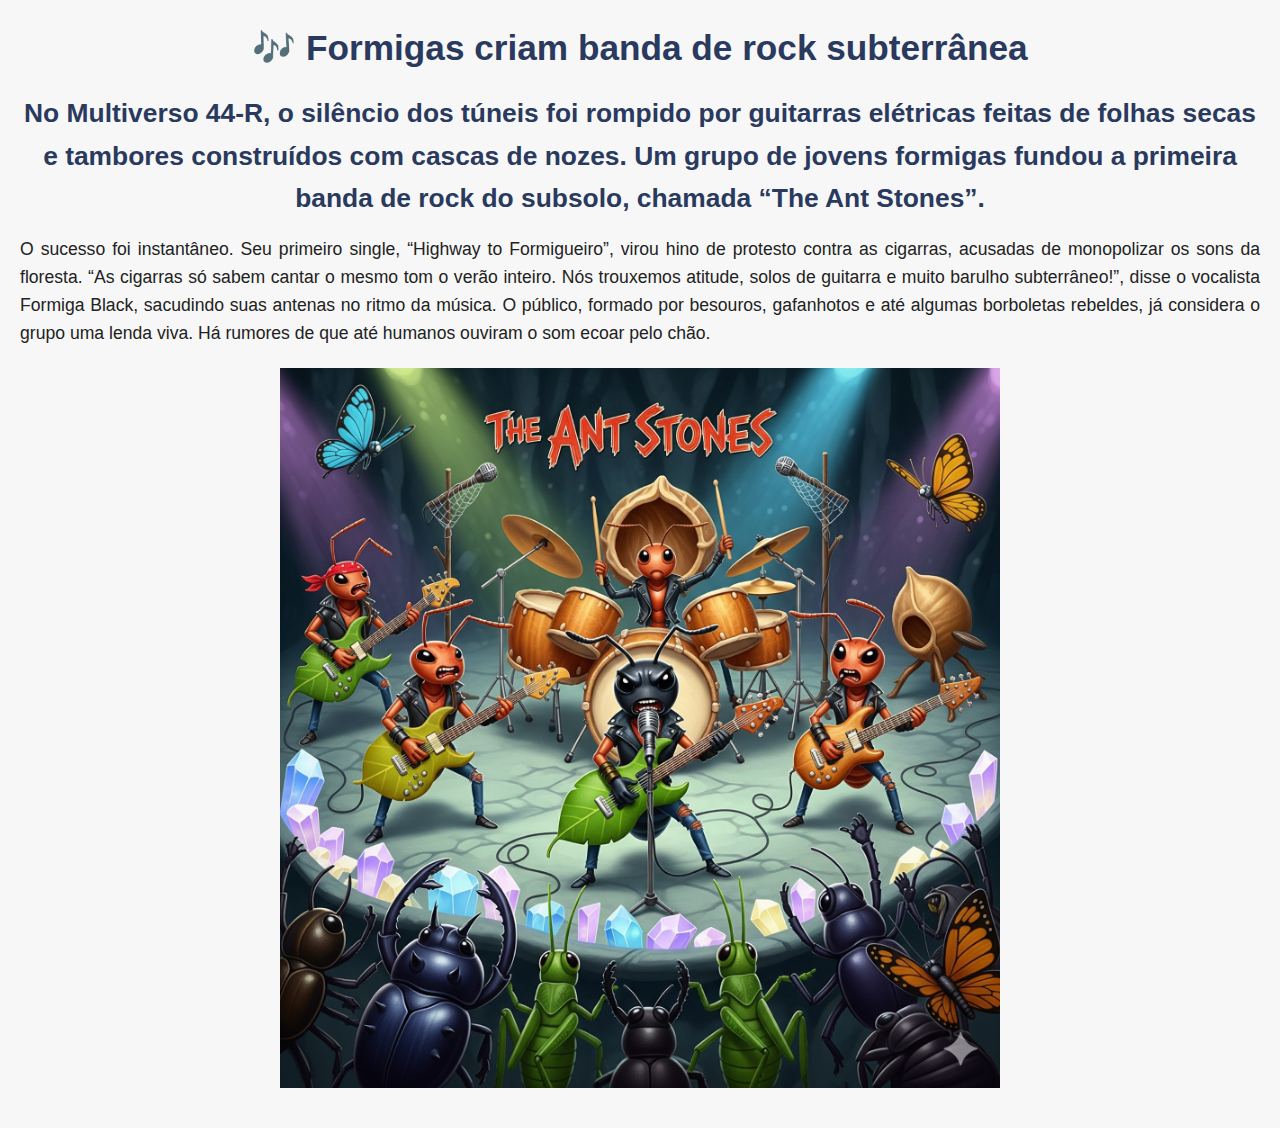
<file: 3Multiverso-News/banda.html>
<!DOCTYPE html>
<html lang="en">
<head>
    <meta charset="UTF-8">
    <meta name="viewport" content="width=device-width, initial-scale=1.0">
    <title>Document</title>
    <link rel="stylesheet" href="style2.css">
</head>
<body>
    <article>
        <section class="raised" tabindex="0"></section>
        <h1>🎶 Formigas criam banda de rock subterrânea</h1>
        <h2>No Multiverso 44-R, o silêncio dos túneis foi rompido por guitarras elétricas feitas de folhas secas e tambores construídos com cascas de nozes. Um grupo de jovens formigas fundou a primeira banda de rock do subsolo, chamada “The Ant Stones”.</h2>
        <p>O sucesso foi instantâneo. Seu primeiro single, “Highway to Formigueiro”, virou hino de protesto contra as cigarras, acusadas de monopolizar os sons da floresta.
        “As cigarras só sabem cantar o mesmo tom o verão inteiro. Nós trouxemos atitude, solos de guitarra e muito barulho subterrâneo!”, disse o vocalista Formiga Black, sacudindo suas antenas no ritmo da música.
        O público, formado por besouros, gafanhotos e até algumas borboletas rebeldes, já considera o grupo uma lenda viva. Há rumores de que até humanos ouviram o som ecoar pelo chão.</p>
        <img
        src="img/banda.jpg"
        width="720" height="300" class="banda">




    </article>
</body>
</html>
</file>
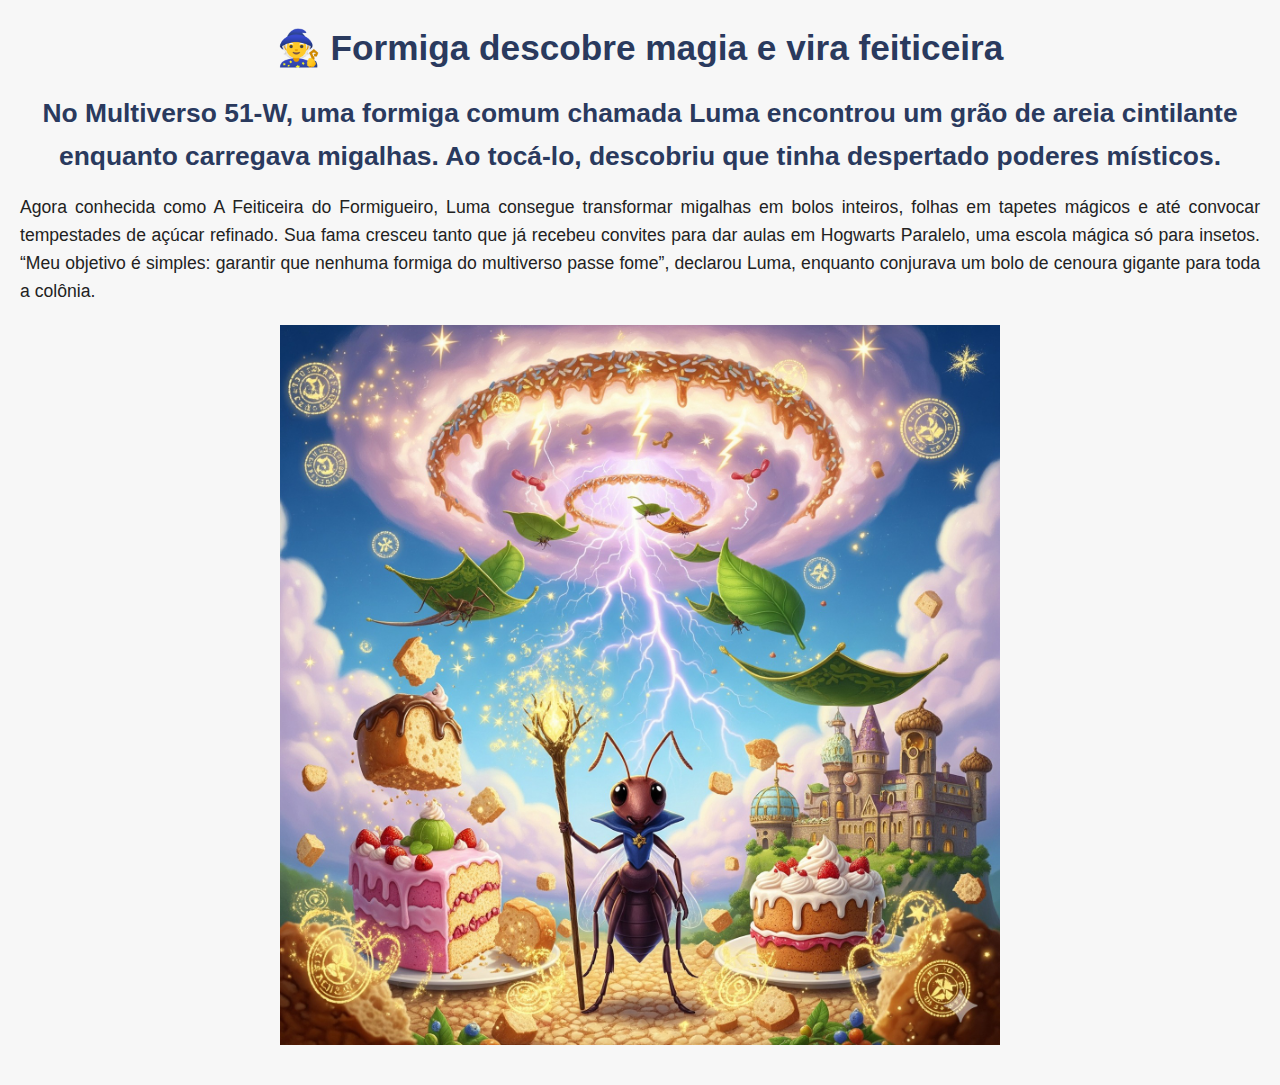
<file: 3Multiverso-News/descobre.html>
<!DOCTYPE html>
<html lang="en">
<head>
    <meta charset="UTF-8">
    <meta name="viewport" content="width=device-width, initial-scale=1.0">
    <title>Document</title>
    <link rel="stylesheet" href="style2.css">
</head>
<body>
    <article>


        <section class="raised" tabindex="0"></section>
        <h1>🧙 Formiga descobre magia e vira feiticeira</h1>
        <h2>No Multiverso 51-W, uma formiga comum chamada Luma encontrou um grão de areia cintilante enquanto carregava migalhas. Ao tocá-lo, descobriu que tinha despertado poderes místicos.</h2>
        <p>Agora conhecida como A Feiticeira do Formigueiro, Luma consegue transformar migalhas em bolos inteiros, folhas em tapetes mágicos e até convocar tempestades de açúcar refinado.
        Sua fama cresceu tanto que já recebeu convites para dar aulas em Hogwarts Paralelo, uma escola mágica só para insetos.
    “Meu objetivo é simples: garantir que nenhuma formiga do multiverso passe fome”, declarou Luma, enquanto conjurava um bolo de cenoura gigante para toda a colônia.</p>
        <img
        src="img/descobre.jpg"
        width="720" height="300" class="descobre">



    </article>

</body>
</html>
</file>
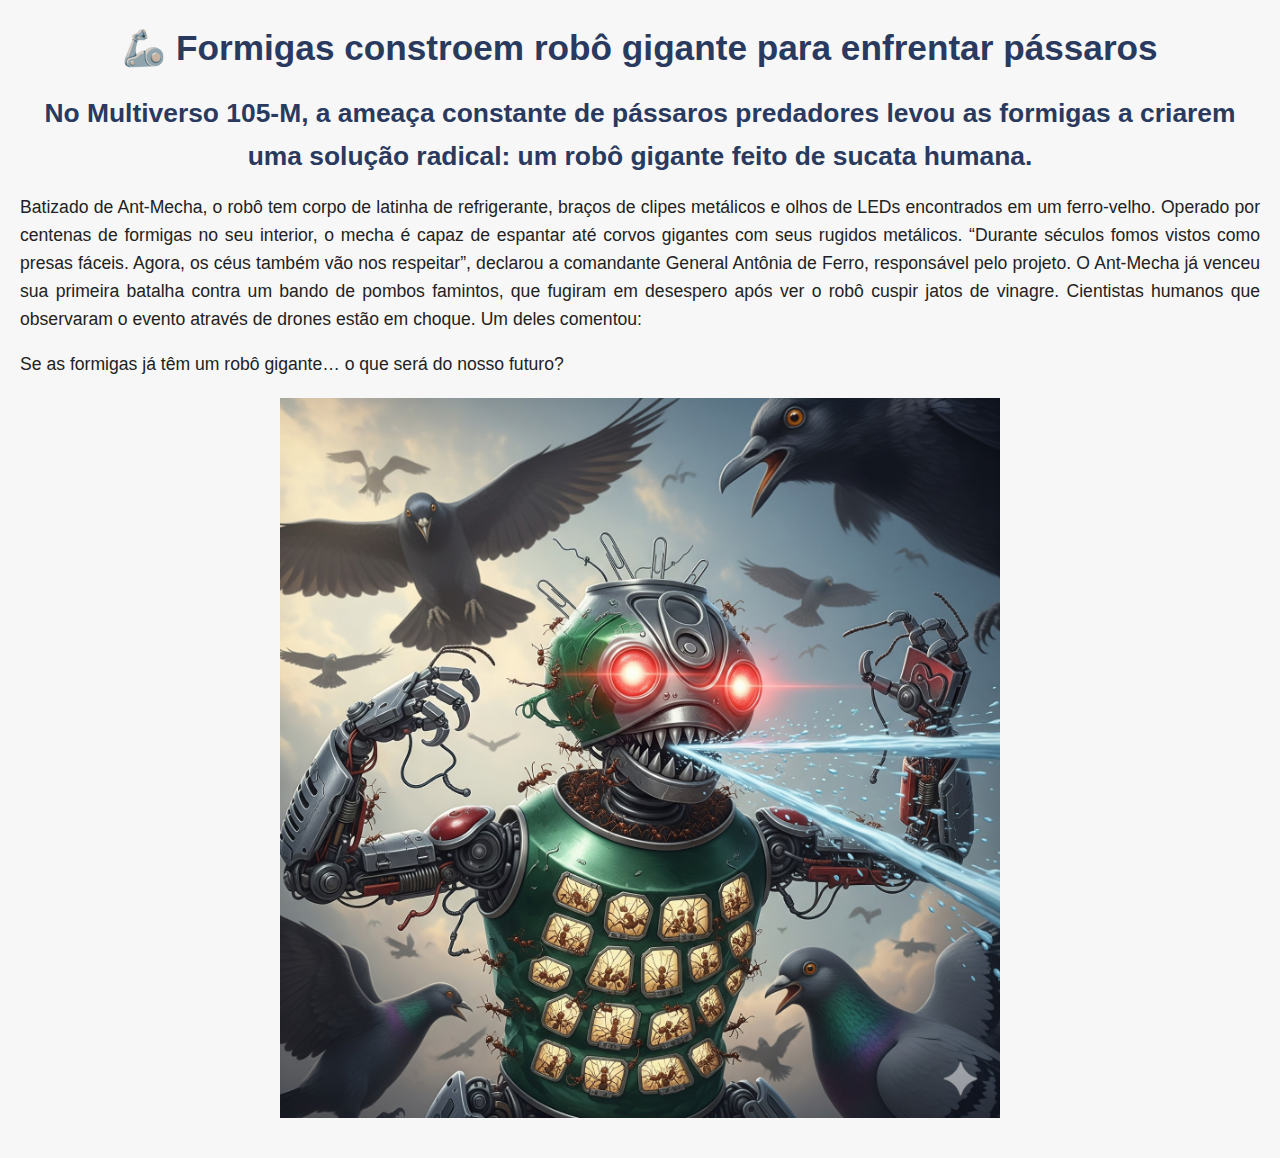
<file: 3Multiverso-News/passaro.html>
<!DOCTYPE html>
<html lang="en">
<head>
    <meta charset="UTF-8">
    <meta name="viewport" content="width=device-width, initial-scale=1.0">
    <title>Document</title>
    <link rel="stylesheet" href="style2.css">
</head>
<body>
    <article>
        <section class="raised" tabindex="0"></section>
        <h1>🦾 Formigas constroem robô gigante para enfrentar pássaros</h1>
        <h2>No Multiverso 105-M, a ameaça constante de pássaros predadores levou as formigas a criarem uma solução radical: um robô gigante feito de sucata humana.</h2>
        <p>Batizado de Ant-Mecha, o robô tem corpo de latinha de refrigerante, braços de clipes metálicos e olhos de LEDs encontrados em um ferro-velho. Operado por centenas de formigas no seu interior, o mecha é capaz de espantar até corvos gigantes com seus rugidos metálicos.
        “Durante séculos fomos vistos como presas fáceis. Agora, os céus também vão nos respeitar”, declarou a comandante General Antônia de Ferro, responsável pelo projeto.
        O Ant-Mecha já venceu sua primeira batalha contra um bando de pombos famintos, que fugiram em desespero após ver o robô cuspir jatos de vinagre.
        Cientistas humanos que observaram o evento através de drones estão em choque. Um deles comentou:</p>
        <p>Se as formigas já têm um robô gigante… o que será do nosso futuro?</p>
        <img src="img/robo2.jpg" width="720" height="300" class="robo2">



    </article>
</body>
</html>
</file>
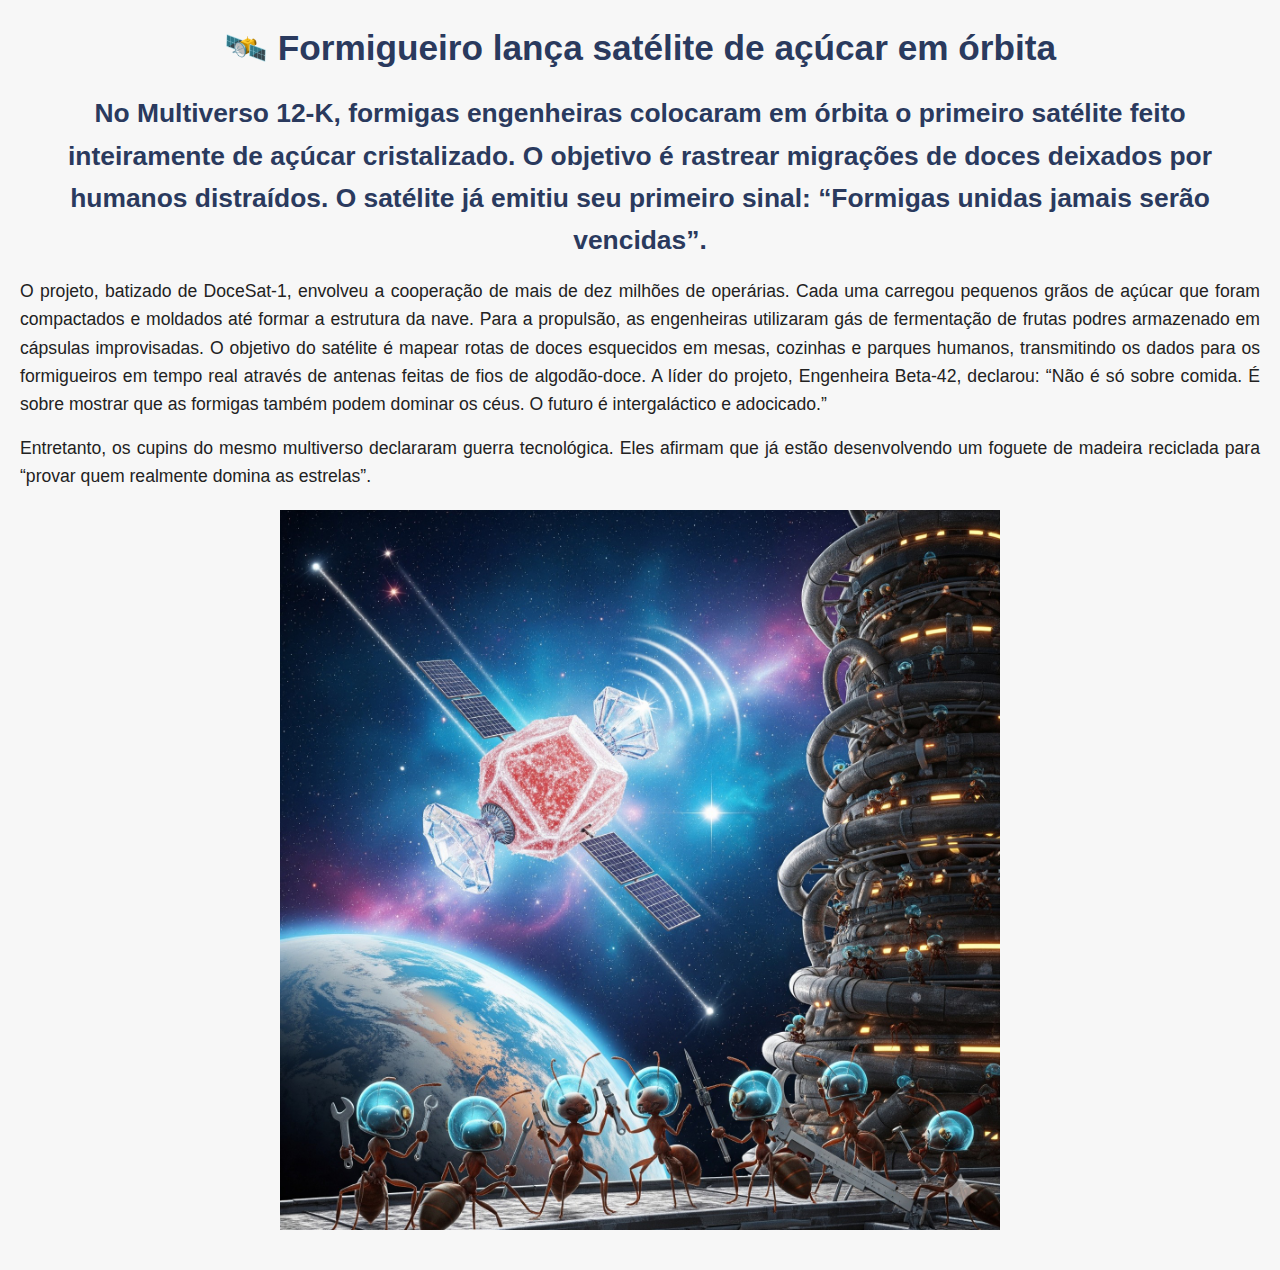
<file: 3Multiverso-News/satelite.html>
<!DOCTYPE html>
<html lang="en">
<head>
    <meta charset="UTF-8">
    <meta name="viewport" content="width=device-width, initial-scale=1.0">
    <title>Document</title>
    <link rel="stylesheet" href="style2.css">
</head>
<body>
    <article>
      <section class="raised" tabindex="0"></section>
      <a href=""></a>
      <h1>🛰️ Formigueiro lança satélite de açúcar em órbita</h1>
      <h2>No Multiverso 12-K, formigas engenheiras colocaram em órbita o primeiro satélite feito inteiramente de açúcar cristalizado. O objetivo é rastrear migrações de doces deixados por humanos distraídos. O satélite já emitiu seu primeiro sinal: “Formigas unidas jamais serão vencidas”.</h2>
      <p>O projeto, batizado de DoceSat-1, envolveu a cooperação de mais de dez milhões de operárias. Cada uma carregou pequenos grãos de açúcar que foram compactados e moldados até formar a estrutura da nave. Para a propulsão, as engenheiras utilizaram gás de fermentação de frutas podres armazenado em cápsulas improvisadas.
        O objetivo do satélite é mapear rotas de doces esquecidos em mesas, cozinhas e parques humanos, transmitindo os dados para os formigueiros em tempo real através de antenas feitas de fios de algodão-doce.
        A líder do projeto, Engenheira Beta-42, declarou:
        “Não é só sobre comida. É sobre mostrar que as formigas também podem dominar os céus. O futuro é intergaláctico e adocicado.”</p>
        <p>Entretanto, os cupins do mesmo multiverso declararam guerra tecnológica. Eles afirmam que já estão desenvolvendo um foguete de madeira reciclada para “provar quem realmente domina as estrelas”.</p>
      <img
        src="img/juntas.jpg"
        width="720" height="300" class="juntas">
    </article>
</body>
</html>
</file>
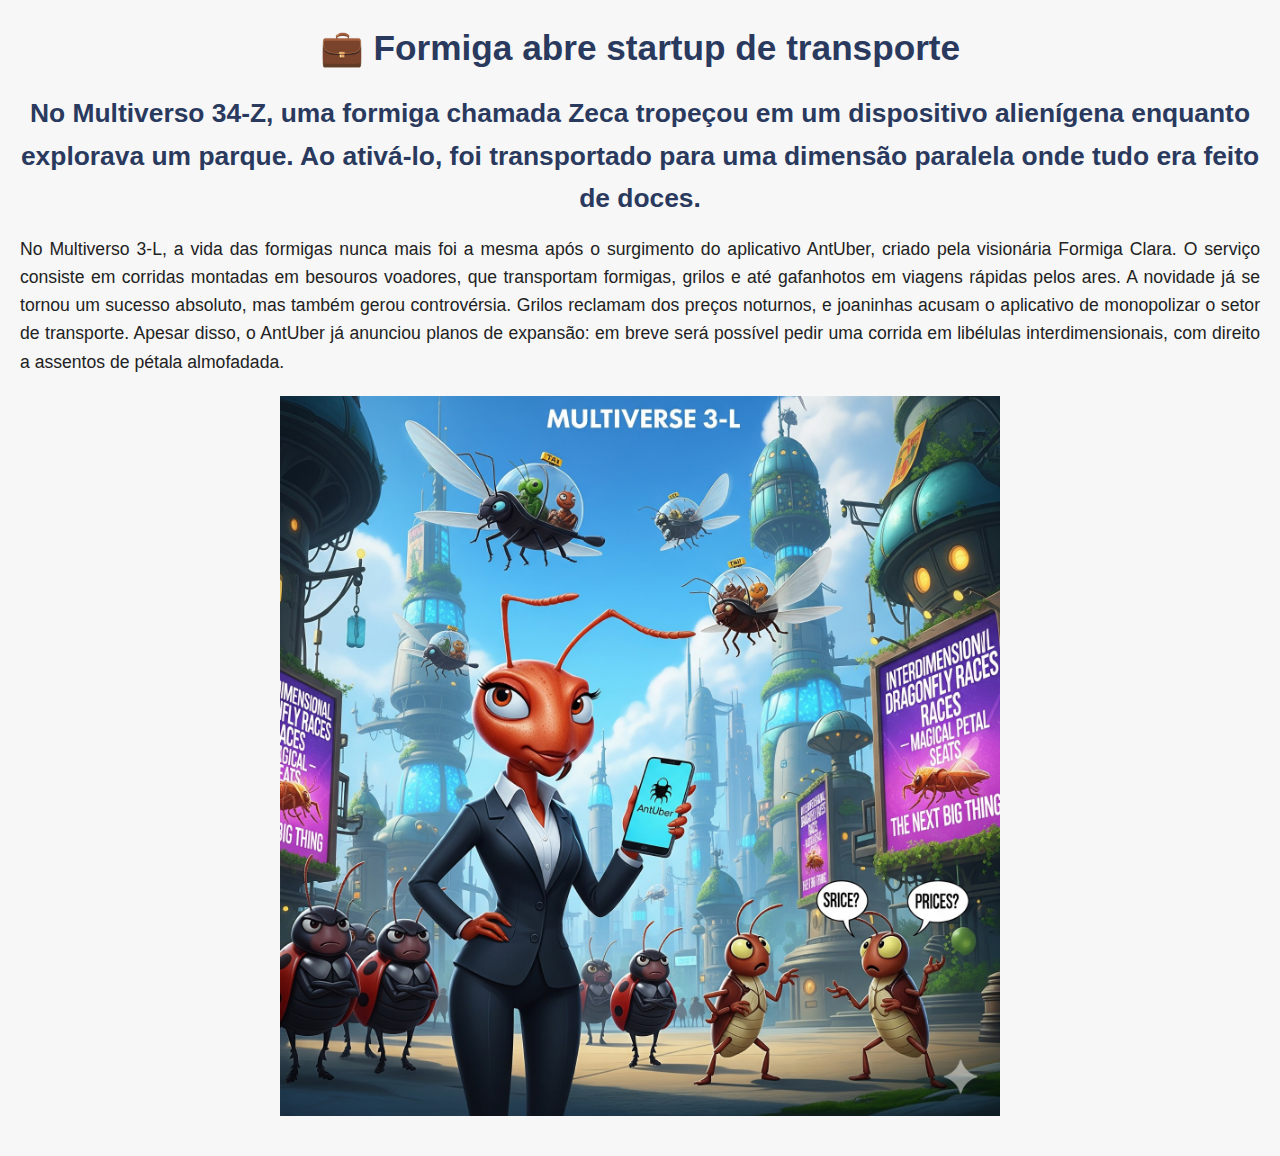
<file: 3Multiverso-News/transporte.html>
<!DOCTYPE html>
<html lang="en">
<head>
    <meta charset="UTF-8">
    <meta name="viewport" content="width=device-width, initial-scale=1.0">
    <title>Document</title>
    <link rel="stylesheet" href="style2.css">
</head>
<body>
    <article>
        <section class="raised" tabindex="0"></section>
        <h1>💼 Formiga abre startup de transporte</h1>
        <h2>No Multiverso 34-Z, uma formiga chamada Zeca tropeçou em um dispositivo alienígena enquanto explorava um parque. Ao ativá-lo, foi transportado para uma dimensão paralela onde tudo era feito de doces.</h2>
        <p>No Multiverso 3-L, a vida das formigas nunca mais foi a mesma após o surgimento do aplicativo AntUber, criado pela   visionária Formiga Clara.
        O serviço consiste em corridas montadas em besouros voadores, que transportam formigas, grilos e até gafanhotos em viagens rápidas pelos ares.
        A novidade já se tornou um sucesso absoluto, mas também gerou controvérsia. Grilos reclamam dos preços noturnos, e joaninhas acusam o aplicativo de monopolizar o setor de transporte.
        Apesar disso, o AntUber já anunciou planos de expansão: em breve será possível pedir uma corrida em libélulas interdimensionais, com direito a assentos de pétala almofadada.</p>
        <img
        src="img/transporte.jpg"
        width="720" height="300" class="transporte">



    </article>
</body>
</html>
</file>
<file: 3Multiverso-News/style2.css>
* {
    margin: 0;
    padding: 0;
    box-sizing: border-box;
    font-family: Arial, sans-serif;
}


img {
    display: block;
    margin: 20px auto;
    max-width: 100%;
    height: auto;
}


body {
    background: #f7f7f7;
    color: #222;
    line-height: 1.6;
    font-size: 1.1rem;
    padding: 20px;
}

h1, h2, h3 {
    color: #2a3a5e;
    margin-bottom: 16px;
    font-weight: bold;
    text-align: center;
}

p {
    margin-bottom: 16px;
    text-align: justify;
}

a {
    color: #1a73e8;
    text-decoration: none;
}

a:hover {
    text-decoration: underline;
}
</file>
